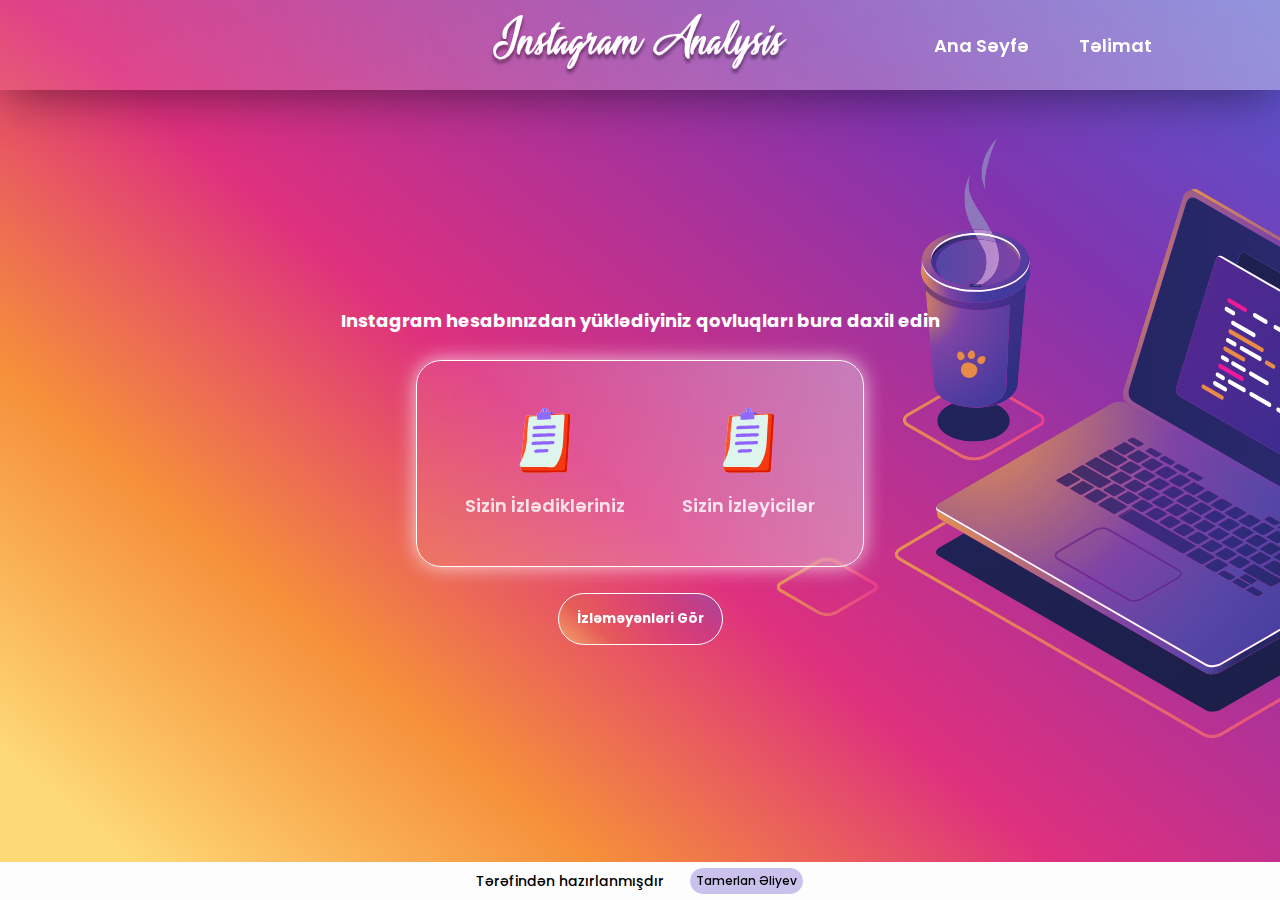
<file: index.html>
<!DOCTYPE html>
<html lang="en">

<head>
    <meta charset="UTF-8">
    <meta name="viewport" content="width=device-width, initial-scale=1.0">
    <link rel="icon" href="./assets/images/Logo.svg" sizes="192x192" />
    <link rel="stylesheet" href="./style.css">
    <title>Instagram Followers Analiz</title>
</head>

<body>

    <div class="container">


        <header>
            <nav>
                <div class="bg-img">
                    <img src="/assets/images/Group.svg" alt="logo">
                </div>
                <div class="category">
                    <img src="./assets/icons/Category.svg" alt="">
                    <ul>
                        <li><a href="index.html">Ana Səyfə</a></li>
                        <li><a href="./instruction/instruction.html">Təlimat</a></li>
                    </ul>
                </div>
               
            </nav>
        </header>



        <main>
            <p class="info">Instagram hesabınızdan yüklədiyiniz qovluqları bura daxil edin</p>
            <div class="head">

                <div class="lab">

                    <img src="./assets/icons/File.svg" alt="file">

                    <div class="file">
                        <label for="youFollowed">
                            <p>Sizin İzlədikləriniz</p>
                        </label>
                        <input id="youFollowed" type="file">
                    </div>

                </div>



                <div class="lab">

                    <img src="./assets/icons/File.svg" alt="file">
                    <label for="followers">
                        <p>Sizin İzləyicilər</p>
                    </label>
                    <input id="followers" type="file">

                </div>


            </div>
            <button id="btn">İzləməyənləri Gör</button>

            <div class="list">
                <ul>
                </ul>
            </div>
        </main>



        <footer>
            <div class="powered">
                <p>Tərəfindən hazırlanmışdır</p>
                <a target="_blank" href="https://github.com/TamerlanAlliyev">Tamerlan Əliyev</a>
            </div>
        </footer>

    </div>




    <script src="script.js"></script>
</body>

</html>
</file>
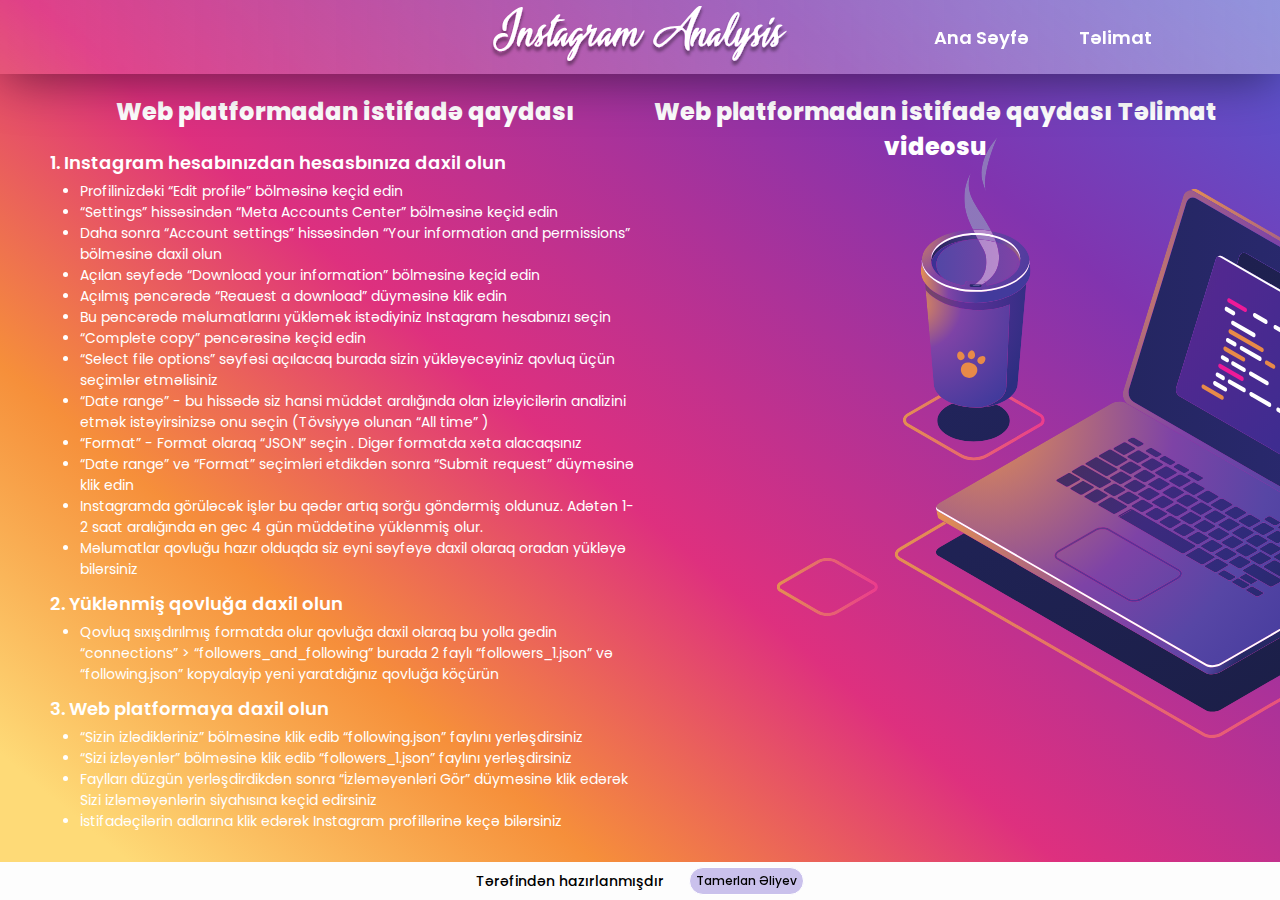
<file: instruction/instruction.html>
<!DOCTYPE html>
<html lang="en">

<head>
    <meta charset="UTF-8">
    <meta name="viewport" content="width=device-width, initial-scale=1.0">
    <link rel="icon" href="../assets/images/Logo.svg" sizes="192x192" />
    <link rel="stylesheet" href="./instruction.css">
    <title>Instagram Followers Analiz</title>
</head>

<body>

    <div class="container">


        <header>
            <nav>
                <div class="bg-img">
                    <img src="/assets/images/Group.svg" alt="logo">
                </div>
                <div class="category">
                    <img src="../assets/icons/Category.svg" alt="">
                    <ul>
                        <li><a href="../index.html">Ana Səyfə</a></li>
                        <li><a href="./instruction.html">Təlimat</a></li>
                    </ul>
                </div>

            </nav>
        </header>



        <main>

            <div class="introduction">

                <h2>Web platformadan istifadə qaydası</h2>
                <h4>1. Instagram hesabınızdan hesasbınıza daxil olun</h4>
                <ul>
                    <li>Profilinizdəki “Edit profile” bölməsinə keçid edin</li>
                    <li>“Settings” hissəsindən “Meta Accounts Center” bölməsinə keçid edin</li>
                    <li>Daha sonra “Account settings” hissəsindən “Your information and permissions” bölməsinə daxil
                        olun</li>
                    <li>Açılan səyfədə “Download your information” bölməsinə keçid edin</li>
                    <li>Açılmış pəncərədə “Reauest a download” düyməsinə klik edin</li>
                    <li>Bu pəncərədə məlumatlarını yükləmək istədiyiniz Instagram hesabınızı seçin</li>
                    <li>“Complete copy” pəncərəsinə keçid edin</li>
                    <li>“Select file options” səyfəsi açılacaq burada sizin yükləyəcəyiniz qovluq üçün seçimlər
                        etməlisiniz</li>
                    <li>“Date range” - bu hissədə siz hansi müddət aralığında olan izləyicilərin analizini etmək
                        istəyirsinizsə onu seçin (Tövsiyyə olunan “All time” ) </li>
                    <li>“Format” - Format olaraq “JSON” seçin . Digər formatda xəta alacaqsınız</li>
                    <li>“Date range” və “Format” seçimləri etdikdən sonra “Submit request” düyməsinə klik edin</li>
                    <li>Instagramda görüləcək işlər bu qədər artıq sorğu göndərmiş oldunuz. Adətən 1-2 saat aralığında
                        ən gec 4 gün müddətinə yüklənmiş olur.</li>
                    <li>Məlumatlar qovluğu hazır olduqda siz eyni səyfəyə daxil olaraq oradan yükləyə bilərsiniz </li>
                </ul>

                <h4>2. Yüklənmiş qovluğa daxil olun</h4>
                <ul>
                    <li>Qovluq sıxışdırılmış formatda olur qovluğa daxil olaraq bu yolla gedin “connections” >
                        “followers_and_following” burada 2 faylı “followers_1.json” və “following.json” kopyalayip yeni
                        yaratdığınız qovluğa köçürün</li>
                </ul>

                <h4>3. Web platformaya daxil olun</h4>
                <ul>
                    <li>“Sizin izlədikləriniz” bölməsinə klik edib “following.json” faylını yerləşdirsiniz</li>
                    <li>“Sizi izləyənlər” bölməsinə klik edib “followers_1.json” faylını yerləşdirsiniz</li>
                    <li>Faylları düzgün yerləşdirdikdən sonra “İzləməyənləri Gör” düyməsinə klik edərək Sizi
                        izləməyənlərin siyahısına keçid edirsiniz</li>
                    <li>İstifadəçilərin adlarına klik edərək Instagram profillərinə keçə bilərsiniz</li>
                </ul>

            </div>

            <div class="introduction">
                <h2>Web platformadan istifadə qaydası Təlimat videosu</h2>
                <iframe  src="https://www.youtube.com/embed/jLI2UjF06Zs" frameborder="0"
                    allowfullscreen></iframe>
            </div>


        </main>



        <footer>
            <div class="powered">
                <p>Tərəfindən hazırlanmışdır</p>
                <a target="_blank" href="https://github.com/TamerlanAlliyev">Tamerlan Əliyev</a>
            </div>
        </footer>

    </div>




    <script src="./instruction.js"></script>
</body>

</html>
</file>
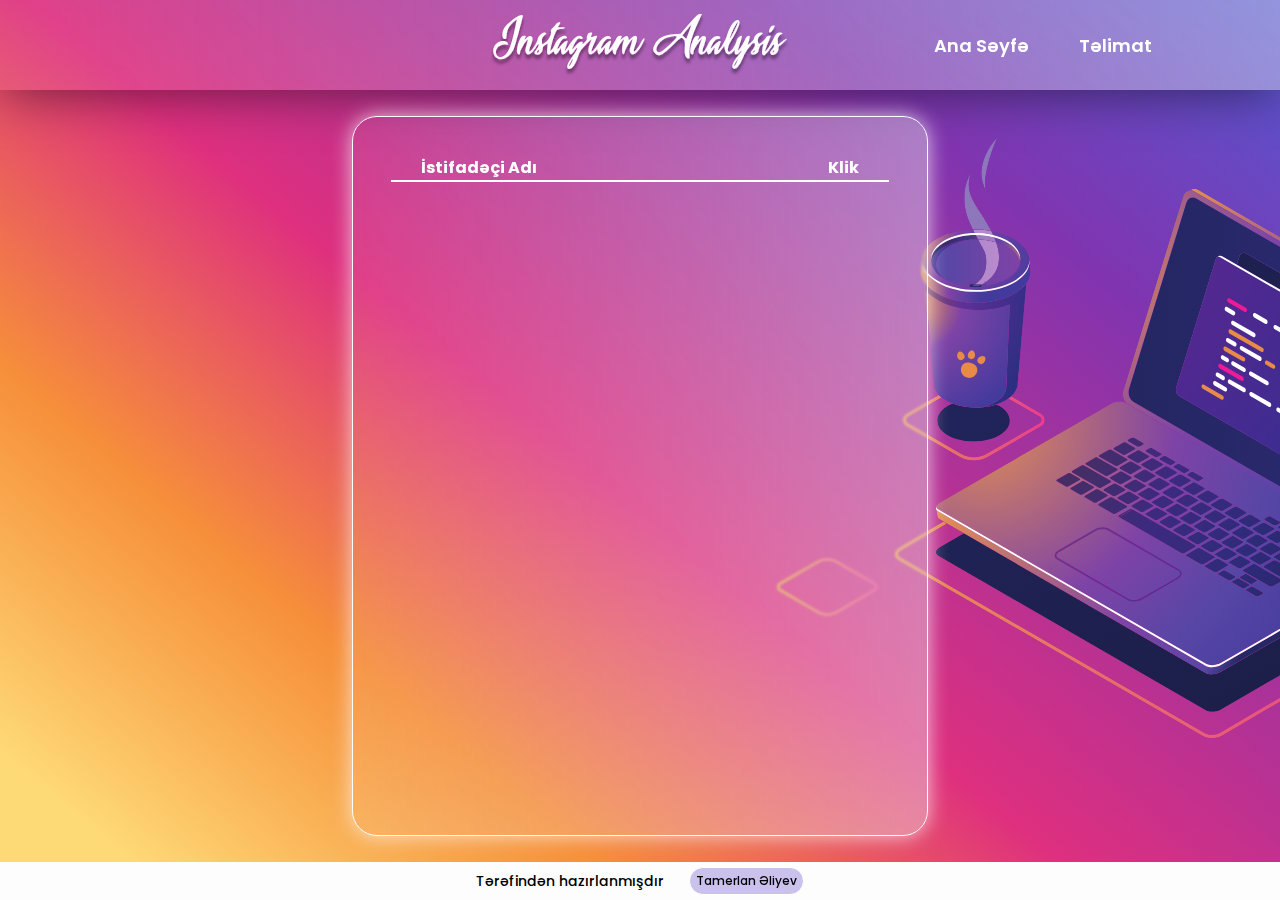
<file: list.page/list.html>
<!DOCTYPE html>
<html lang="en">

<head>
    <meta charset="UTF-8">
    <meta name="viewport" content="width=device-width, initial-scale=1.0">
    <link rel="icon" href="../assets/images/Logo.svg" sizes="192x192" />
    <link rel="stylesheet" href="./list.css">
    <title>Instagram Followers Analiz</title>
</head>

<body>

    <div class="container">
      
        
        <header>
            <nav>
                <div class="bg-img">
                    <img src="/assets/images/Group.svg" alt="logo">
                </div>
                <div class="category">
                    <img src="../assets/icons/Category.svg" alt="">
                    <ul>
                        <li><a href="../index.html">Ana Səyfə</a></li>
                        <li><a href="../instruction/instruction.html">Təlimat</a></li>
                    </ul>
                </div>
               
            </nav>
        </header>



        <main>


            <div class="head">

                <div class="head-info">
                    <div class="info">
                        <p>İstifadəçi Adı</p>
                        <p>Klik</p>
                    </div>
                    <div class="arrow"></div>
                </div>
                

                <div class="list">
                    <ul>

                        <!-- <li>
                            <div class="user-info">
                                <img src="../assets/icons/userprofil.svg" alt="">
                                <a target="_blank" href="https://www.instagram.com/tamerlanalliyev/">tamerlanalliyev</a>
                            </div>

                            <img src="../assets/icons/cricle.svg" alt="">
                        </li> -->




                    </ul>
                </div>

            </div>
            <!-- <div class="list">
                <ul>
                    <li><a target="_blank" href="https://www.instagram.com/tamerlanalliyev/">tamerlanalliyev</a></li>
                </ul>
            </div> -->
        </main>



        <footer>
            <div class="powered">
                <p>Tərəfindən hazırlanmışdır</p>
                <a target="_blank" href="https://github.com/TamerlanAlliyev">Tamerlan Əliyev</a>
            </div>
        </footer>

    </div>




    <script src="./list.js"></script>
</body>

</html>
</file>
<file: style.css>
@import url('https://fonts.googleapis.com/css2?family=Poppins:wght@100;200;300;400;500;600;700;800;900&display=swap');

  * {
    margin: 0;
    padding: 0;
    box-sizing: border-box;
    font-family: 'Poppins', sans-serif;
  }

  body {
    background-image: url(./assets/images/BackgrounImg.svg);
    background-repeat: no-repeat;
    background-size: cover;
    background-attachment: fixed;
  }

  .container {
    width: 100%;
    display: flex;
    flex-direction: column;
    justify-content: space-between;
    height: 100vh;
  }

  header {
    width: 100%;
    height: 90px;
    background: linear-gradient(to right, rgba(253, 253, 253, 0.079), rgba(239, 239, 239, 0.4));
    display: flex;
    justify-content: end;
    padding-right: 10%;
    align-items: center;
    position: relative;
    backdrop-filter: blur(1px);
    box-shadow: 0px 8px 50px -5px rgba(0, 0, 0, 0.5);

  }

  header .bg-img img {
    max-width: 300px;
    width: 300px;
    position: absolute;
    left: 50%;
    top: 50%;
    transform: translate(-50%, -50%);
    cursor: pointer;
  }

  header .category img {
    display: none;
  }


  header nav {
    display: flex;
    justify-content: end;
  }

  header .category ul{
    display: flex;
    list-style: none;
    gap: 50px;
    display: flex;
  }

  nav ul li a {
    text-decoration: none;
    color: white;
    font-size: 18px;
    font-weight: 600;
    transition: 0.5s;
    cursor: pointer;
  }

  main .info {
    color: white;
    font-weight: 700;
    font-size: 18px;
    margin-bottom: -3%;
  }

  main {
    top: -50px;
    width: 100%;
    display: flex;
    justify-content: center;
    align-items: center;
    flex-direction: column;
  }

  main .head {
    margin-top: 5%;
    width: 35%;
    padding: 3%;
    border-radius: 25px;
    border: 1.5px solid #ffffff;
    box-shadow: 0 0 20px 0px rgba(255, 255, 255, 0.735);
    background: linear-gradient(to right, rgba(253, 253, 253, 0.079), rgba(239, 239, 239, 0.4));
    backdrop-filter: blur(1px);
    display: flex;
    justify-content: space-around;
    gap: 10%;
  }

  main .head .lab img {
    width: 50%;
    height: 50%;
  }

  main .head .lab {
    display: flex;
    flex-direction: column;
    justify-content: center;
    align-items: center;
    gap: 15%;
  }

  main .head input {
    opacity: 0;
    position: absolute;
    width: 0;
    height: 0;
    overflow: hidden;
    visibility: hidden;
  }


  main .head p {
    text-decoration: none;
    color: rgba(255, 255, 255, 0.823);
    font-size: 18px;
    font-weight: 600;
    transition: 0.5s;
    cursor: pointer;
  }

  main .head p:hover {
    color: rgb(241, 179, 255);
    transition: 0.5s;
    cursor: pointer;
    text-decoration: none;
  }


  #btn {
    color: #fff;
    margin-top: 2%;
    font-weight: 700;
    padding: 15px 18px;
    border-radius: 50px;
    border: 1px solid #fff;
    background: linear-gradient(40deg, rgba(254, 218, 119, 0.579), rgba(227, 119, 45, 0.20), rgba(200, 44, 130, 0.16), rgba(140, 51, 169, 0.267), rgba(81, 92, 212, 0.398));
    backdrop-filter: blur(25px);
    cursor: pointer;
    transition: transform 0.2s;
  }

  #btn:hover {
    background: linear-gradient(320deg, rgba(254, 218, 119, 0.718), rgba(227, 118, 45, 0.726), rgba(200, 44, 130, 0.792), rgba(140, 51, 169, 0.709), rgba(81, 92, 212, 0.833));
    box-shadow: 0 0 10px 0px rgba(255, 255, 255, 0.735);
  }

  #btn:active {
    box-shadow: 0 0 30px 0px rgba(255, 255, 255, 0.735);
    transform: scale(0.95);
  }


  footer {
    width: 100%;
    background: #fdfdfd;

  }

  .powered {
    padding: 0.4%;
    display: flex;
    justify-content: center;
    align-items: center;
    gap: 25px;
    color: white;
    font-size: 18px;
  }

  .powered p {
    font-size: 14px;
    font-weight: 500;
    color: #000000;
  }

  .powered a {
    color: #000000;
    padding: 0.3% 0.5%;
    border-radius: 50px;
    border: 1px solid #fff;
    background: #2f09b93e;
    backdrop-filter: blur(25px);
    cursor: pointer;
    transition: transform 0.2s, box-shadow 0.2s;
    /* Transform ve box-shadow için 0.2 saniyelik bir geçiş */
    text-decoration: none;
    font-size: 12px;
    font-weight: 500;
  }

  .powered a:hover {
    color: #ffffff;
    background: linear-gradient(320deg, rgba(254, 218, 119, 0.718), rgba(227, 118, 45, 0.726), rgba(200, 44, 130, 0.792), rgba(140, 51, 169, 0.709), rgba(81, 92, 212, 0.833));
    box-shadow:
      0 0 10px 0px rgba(140, 51, 169, 0.709);
  }









/* ******************************************************************** */

/*                  961 PX              */

/* ******************************************************************** */





  @media only screen and (max-width:961px){



    body {
      background-image: url(./assets/images/TabletBG.svg);
      background-repeat: no-repeat;
      background-size: cover;
      background-attachment: fixed;
      background-position: center;
    }
  
    /* .container {
      width: 100%;
      display: flex;
      flex-direction: column;
      justify-content: space-between;
      height: 100vh;
    } */
  
    header {
      width: 100%;
      height: 50px;

    }
  
    header .bg-img img {
      max-width: 300px;
      width: 150px;
    }
  
    header .category img {
      display: block;
      width: 25px;
    }

    header .category ul{
      left: 0;
      top: 0;
      height: 70px;
      position: absolute;
      width: 50%;
      height: 100px;
      align-items: center;
      justify-content: center;
      background: #ffffff;
      z-index: 10;
      display: flex;
      border-radius: 50px;
      display: none;
      left: 50%;
      top: 250%;
      transform: translate(-50%, -50%);
    }
  
    header nav {
      display: flex;
      justify-content: end;
    }
  
    nav ul {
      list-style: none;
      gap: 50px;
      display: flex;
    }

    nav ul {
      list-style: none;
      gap: 25px;
    }

    nav ul li a {
      color: rgb(0, 0, 0); 
      font-size: 18px;
    }


    
    
    

    

    main .info {
      font-size: 14px;
      text-align: center;
    }

    main {
      top: -50px;
      width: 100%;
      display: flex;
      justify-content: center;
      align-items: center;
      flex-direction: column;
    }

    main .head {
      margin-top: 5%;
      width: 85%;
      padding: 3%;
      border-radius: 25px;
      border: 1.5px solid #ffffff;
      box-shadow: 0 0 20px 0px rgba(255, 255, 255, 0.735);
      background: linear-gradient(to right, rgba(253, 253, 253, 0.079), rgba(239, 239, 239, 0.4));
      backdrop-filter: blur(1px);
      display: flex;
      justify-content: space-around;
      gap: 10%;
      /* z-index: -1; */
    }

    main .head .lab img {
      width: 50%;
      height: 50%;
    }

    main .head .lab {
      display: flex;
      flex-direction: column;
      justify-content: center;
      align-items: center;
      gap: 15%;
    }

    main .head input {
      opacity: 0;
      position: absolute;
      width: 0;
      height: 0;
      overflow: hidden;
      visibility: hidden;
    }


    main .head p {
      text-decoration: none;
      color: rgba(255, 255, 255, 0.823);
      font-size: 18px;
      font-weight: 600;
      transition: 0.5s;
      cursor: pointer;
    }

    main .head p:hover {
      color: rgb(241, 179, 255);
      transition: 0.5s;
      cursor: pointer;
      text-decoration: none;
    }




    #btn {
      color: #fff;
      margin-top: 5%;
      font-weight: 700;
      padding: 15px 18px;
      border-radius: 50px;
      border: 1px solid #fff;
      background: linear-gradient(40deg, rgba(254, 218, 119, 0.579), rgba(227, 119, 45, 0.20), rgba(200, 44, 130, 0.16), rgba(140, 51, 169, 0.267), rgba(81, 92, 212, 0.398));
      backdrop-filter: blur(25px);
      cursor: pointer;
      transition: transform 0.2s;
    }

    #btn:hover {
      background: linear-gradient(320deg, rgba(254, 218, 119, 0.718), rgba(227, 118, 45, 0.726), rgba(200, 44, 130, 0.792), rgba(140, 51, 169, 0.709), rgba(81, 92, 212, 0.833));
      box-shadow: 0 0 10px 0px rgba(255, 255, 255, 0.735);
    }

    #btn:active {
      box-shadow: 0 0 30px 0px rgba(255, 255, 255, 0.735);
      transform: scale(0.95);
    }

    .powered {
      padding: 10px;
      font-size: 15px;
    }
  
    .powered p {
      font-size: 12px;
  
    }
  
    .powered a {
      padding: 8px 12px;
      font-size: 12px;
    }




  }



  








/* ******************************************************************** */

/*                  961 PX              */

/* ******************************************************************** */





@media only screen and (max-width:561px){



  body {
    background-image: url(./assets/images/MobileBG.svg);
  }

  header .category ul{
    width: 80%;
    height: 70px;
  }

  nav ul li a {
    color: rgb(0, 0, 0); 
    font-size: 14px;
  }

  main .head {
    width: 90%;
    padding: 2%;
  }

  main .head .lab img {
    width: 45%;
    height: 45%;
  }

  main .head p {
    font-size: 17px;
  }

  main .head p {
    font-size: 14px;
}
  #btn {
    margin-top: 5%;
    padding: 12px 15px;
  }

  #btn:hover {
    background: linear-gradient(320deg, rgba(254, 218, 119, 0.718), rgba(227, 118, 45, 0.726), rgba(200, 44, 130, 0.792), rgba(140, 51, 169, 0.709), rgba(81, 92, 212, 0.833));
    box-shadow: 0 0 10px 0px rgba(255, 255, 255, 0.735);
  }

  #btn:active {
    box-shadow: 0 0 30px 0px rgba(255, 255, 255, 0.735);
    transform: scale(0.95);
  }


}
</file>
<file: instruction/instruction.css>
@import url('https://fonts.googleapis.com/css2?family=Poppins:wght@100;200;300;400;500;600;700;800;900&display=swap');

* {
  margin: 0;
  padding: 0;
  box-sizing: border-box;
  font-family: 'Poppins', sans-serif;
}

body {
  background-image: url(../assets/images/BackgrounImg.svg);
  background-repeat: no-repeat;
  background-size: cover;
  background-attachment: fixed;
}

.container {
  width: 100%;
  display: flex;
  flex-direction: column;
  justify-content: space-between;
  height: 100vh;
}

header {
  width: 100%;
  height: 90px;
  background: linear-gradient(to right, rgba(253, 253, 253, 0.079), rgba(239, 239, 239, 0.4));
  display: flex;
  justify-content: end;
  padding-right: 10%;
  align-items: center;
  position: relative;
  backdrop-filter: blur(1px);
  box-shadow: 0px 8px 50px -5px rgba(0, 0, 0, 0.5);

}

header .bg-img img {
  max-width: 300px;
  width: 300px;
  position: absolute;
  left: 50%;
  top: 50%;
  transform: translate(-50%, -50%);
  cursor: pointer;
}

header .category img {
  display: none;
}


header nav {
  display: flex;
  justify-content: space-around;
}

/* nav ul {
  list-style: none;
  gap: 50px;
  display: flex;
} */
header .category ul {
  display: flex;
  list-style: none;
  gap: 50px;
  display: flex;
}

nav ul li a {
  text-decoration: none;
  color: white;
  font-size: 18px;
  font-weight: 600;
  transition: 0.5s;
  cursor: pointer;
}





/* ******************* *************************/


main {
  margin: 20px 50px;
  display: flex;
}


main .introduction {
  width: 50%;
}

main .introduction:nth-child(2) {
  display: flex;
  flex-direction: column;
  align-items: center;
}


main .introduction h2 {
  display: flex;
  justify-content: center;
  color: white;
  font-weight: 800;
  margin-bottom: 20px;
  text-align: center;
}

main .introduction h4 {
  font-size: 18px;
  font-weight: 600;
  margin-bottom: 5px;
  color: white;
}

main .introduction ul {
  margin-bottom: 10px;
  margin-left: 30px;
}

main .introduction ul li {
  font-size: 14px;
  font-weight: 400;
  color: white;
}





.head {
  display: flex;
  justify-content: space-around;
  align-items: center;
}


  iframe {
    margin-top: 10px;
    width: 80%;
    height: 50%; 
  }



/* ******************* *************************/






footer {
  width: 100%;
  background: #fdfdfd;
}

.powered {
  padding: 0.4%;
  display: flex;
  justify-content: center;
  align-items: center;
  gap: 25px;
  color: white;
  font-size: 18px;
}

.powered p {
  font-size: 14px;
  font-weight: 500;
  color: #000000;
}

.powered a {
  color: #000000;
  padding: 0.3% 0.5%;
  border-radius: 50px;
  border: 1px solid #fff;
  background: #2f09b93e;
  backdrop-filter: blur(25px);
  cursor: pointer;
  transition: transform 0.2s, box-shadow 0.2s;
  /* Transform ve box-shadow için 0.2 saniyelik bir geçiş */
  text-decoration: none;
  font-size: 12px;
  font-weight: 500;
}

.powered a:hover {
  color: #ffffff;
  background: linear-gradient(320deg, rgba(254, 218, 119, 0.718), rgba(227, 118, 45, 0.726), rgba(200, 44, 130, 0.792), rgba(140, 51, 169, 0.709), rgba(81, 92, 212, 0.833));
  box-shadow:
    0 0 10px 0px rgba(140, 51, 169, 0.709);
}


















/* ******************************************************************** */

/*                  961 PX              */

/* ******************************************************************** */





@media only screen and (max-width:961px) {



  body {
    background-image: url(../assets/images/TabletBG.svg);
    background-repeat: no-repeat;
    background-size: cover;
    background-attachment: fixed;
    background-position: center;
  }

  /* .container {
    width: 100%;
    display: flex;
    flex-direction: column;
    justify-content: space-between;
    height: 100vh;
  } */

  header {
    width: 100%;
    height: 50px;
    /* display: flex;
    justify-content: end;
    padding-right: 10%;
    align-items: center;
    position: relative; */
  }

  header .bg-img img {
    max-width: 300px;
    width: 150px;
    /* position: absolute;
    left: 50%;
    top: 50%;
    transform: translate(-50%, -50%);
    cursor: pointer; */
  }

  header .category img {
    display: block;
    width: 25px;
    margin: 18px;
  }

  header .category ul {
    left: 0;
    top: 0;

    position: absolute;
    width: 50%;
    height: 70px;
    align-items: center;
    justify-content: center;
    background: #ffffff;
    z-index: 10;
    display: flex;
    border-radius: 50px;
    display: none;
    left: 50%;
    top: 250%;
    transform: translate(-50%, -50%);



  }

  header nav {
    display: flex;
    justify-content: end;
  }

  nav ul {
    list-style: none;
    gap: 50px;
    display: flex;
  }

  nav ul {
    list-style: none;
    gap: 25px;
  }

  nav ul li a {
    color: rgb(0, 0, 0);
    font-size: 18px;
  }











  main {
    margin: 10px 20px;
    flex-direction: column;
    justify-content: center;
    gap: 25px;
  }
  
  
  main .introduction {
    width: 100%;
  }
  
  /* main .introduction:nth-child(2) {
    display: flex;
    flex-direction: column;
    align-items: center;
  } */
  
  
  main .introduction h2 {
    margin-bottom: 14px;
    font-size: 18px;
  }
  
  main .introduction h4 {
    font-size: 14px;
  }
  
  
  main .introduction ul {
    margin-bottom: 10px;
    margin-left: 30px;
  }
  
  main .introduction ul li {
    font-size: 12px;
  }
  
  
  
  
  
  .head {
    display: flex;
    justify-content: space-around;
    align-items: center;
  }
  
  iframe {
    margin-top: 10px;
    width: 374px;
    height: 210px;
  }

  /* iframe {
    margin-top: 10px;
    width: 280px;
    height: 157.5px;
  } */





    





  .powered {
    padding: 10px;
    font-size: 15px;
  }

  .powered p {
    font-size: 12px;

  }

  .powered a {
    padding: 8px 12px;
    font-size: 12px;
  }




}












/* ******************************************************************** */

/*                  961 PX              */

/* ******************************************************************** */





@media only screen and (max-width:561px) {



  body {
    background-image: url(../assets/images/MobileBG.svg);
  }

  header .category ul {
    width: 80%;
    height: 70px;
  }

  nav ul li a {
    color: rgb(0, 0, 0);
    font-size: 14px;
  }


.category img{
  margin: 10px;
}

  

  main {
    margin: 15px 10px;
  }
  
/*   
  main .introduction {
    width: 100%;
  } */
  
  /* main .introduction:nth-child(2) {
    display: flex;
    flex-direction: column;
    align-items: center;
  } */
  
  
  main .introduction h2 {
    margin: 15px 0 10px;
  }
  
  main .introduction h4 {
    font-size: 14px;
  }
  
  
  main .introduction ul {
    margin-left: 20px;
  }
  
  iframe {
    width: 280px;
    height: 157.5px;
  }





  /* ******************* *************************/




}
</file>
<file: list.page/list.css>
@import url('https://fonts.googleapis.com/css2?family=Poppins:wght@100;200;300;400;500;600;700;800;900&display=swap');

* {
  margin: 0;
  padding: 0;
  box-sizing: border-box;
  font-family: 'Poppins', sans-serif;
}

body {
  background-image: url(../assets/images/BackgrounImg.svg);
  background-repeat: no-repeat;
  background-size: cover;
  background-attachment: fixed;
}

.container {
  width: 100%;
  display: flex;
  flex-direction: column;
  justify-content: space-between;
  height: 100vh;
}

header {
  width: 100%;
  height: 90px;
  background: linear-gradient(to right, rgba(253, 253, 253, 0.079), rgba(239, 239, 239, 0.4));
  display: flex;
  justify-content: end;
  padding-right: 10%;
  align-items: center;
  position: relative;
  backdrop-filter: blur(1px);
  box-shadow: 0px 8px 50px -5px rgba(0, 0, 0, 0.5);

}

header .bg-img img {
  max-width: 300px;
  width: 300px;
  position: absolute;
  left: 50%;
  top: 50%;
  transform: translate(-50%, -50%);
  cursor: pointer;
}

header .category img {
  display: none;
}


header nav {
  display: flex;
  justify-content: end;
}

/* nav ul {
  list-style: none;
  gap: 50px;
  display: flex;
} */
header .category ul {
  display: flex;
  list-style: none;
  gap: 50px;
  display: flex;
}

nav ul li a {
  text-decoration: none;
  color: white;
  font-size: 18px;
  font-weight: 600;
  transition: 0.5s;
  cursor: pointer;
}





/* ******************* *************************/





main {
  /* top: -50px; */
  width: 100%;
  display: flex;
  justify-content: center;
  align-items: center;
  flex-direction: column;
  height: 80%;
}



main {
  margin: 20px auto;
}

main .head {
 display: flex;
  flex-direction: column;
  width: 45%;
  padding: 3%;
  border-radius: 25px;
  border: 1.5px solid #ffffff;
  box-shadow: 0 0 20px 0px rgba(255, 255, 255, 0.735);
  background: linear-gradient(to right, rgba(253, 253, 253, 0.079), rgba(239, 239, 239, 0.4));
  backdrop-filter: blur(1px);
  gap: 20px;
  max-height: 100%;
  height: 100%;
}


.head-info {
  width: 100%;
  /* height: 20%; */
}

.info {
  width: 100%;
  display: flex;
  justify-content: space-between;
  padding: 0 30px;
}

.info p{
  color: white;
  font-weight: 700;
}

.arrow {
  width: 100%;
  height: 2px;
  background: #fff;
}



.list {
  /* background: #a17474; */
  overflow: auto;
  max-height: 100%;
}

.list::-webkit-scrollbar {
  width: 12px;
}

.list::-webkit-scrollbar-thumb {
  background-color: rgba(175, 5, 110, 0.487);
  border-radius: 8px;
}

.list::-webkit-scrollbar-track {
  background-color: transparent;
}




.user-info {
  display: flex;
  align-items: center;
  gap: 20px;
}

.list img {
  width: 20px;
  height: 20px;
}

.user-info img {
  width: 40px;
  height: 40px;
}



.list li {
  list-style: none;
  display: flex;
  justify-content: space-between;
  padding: 20px;
  align-items: center;
}

.list a {
  text-decoration: none;
  color: #ffffff;
  font-size: 14px;
  font-weight: 500;
}

.list li:hover {
  background: #ffffff30;
  border-radius: 40px 0 0 40px;
}




/* ******************* *************************/






footer {
  width: 100%;
  background: #fdfdfd;

}

.powered {
  padding: 0.4%;
  display: flex;
  justify-content: center;
  align-items: center;
  gap: 25px;
  color: white;
  font-size: 18px;
}

.powered p {
  font-size: 14px;
  font-weight: 500;
  color: #000000;
}

.powered a {
  color: #000000;
  padding: 0.3% 0.5%;
  border-radius: 50px;
  border: 1px solid #fff;
  background: #2f09b93e;
  backdrop-filter: blur(25px);
  cursor: pointer;
  transition: transform 0.2s, box-shadow 0.2s;
  /* Transform ve box-shadow için 0.2 saniyelik bir geçiş */
  text-decoration: none;
  font-size: 12px;
  font-weight: 500;
}

.powered a:hover {
  color: #ffffff;
  background: linear-gradient(320deg, rgba(254, 218, 119, 0.718), rgba(227, 118, 45, 0.726), rgba(200, 44, 130, 0.792), rgba(140, 51, 169, 0.709), rgba(81, 92, 212, 0.833));
  box-shadow:
    0 0 10px 0px rgba(140, 51, 169, 0.709);
}


















/* ******************************************************************** */

/*                  961 PX              */

/* ******************************************************************** */





@media only screen and (max-width:961px){



  body {
    background-image: url(../assets/images/TabletBG.svg);
    background-repeat: no-repeat;
    background-size: cover;
    background-attachment: fixed;
    background-position: center;
  }

  /* .container {
    width: 100%;
    display: flex;
    flex-direction: column;
    justify-content: space-between;
    height: 100vh;
  } */

  header {
    width: 100%;
    height: 50px;
    /* display: flex;
    justify-content: end;
    padding-right: 10%;
    align-items: center;
    position: relative; */
  }

  header .bg-img img {
    max-width: 300px;
    width: 150px;
    /* position: absolute;
    left: 50%;
    top: 50%;
    transform: translate(-50%, -50%);
    cursor: pointer; */
  }

  header .category img {
    display: block;
    width: 25px;
    /* translate: 1000ms ease; */

  }

  header .category ul{
    left: 0;
    top: 0;

    position: absolute;
    width: 50%;
    height: 70px;
    align-items: center;
    justify-content: center;
    background: #ffffff;
    z-index: 10;
    display: flex;
    border-radius: 50px;
    display: none;
    left: 50%;
    top: 250%;
    transform: translate(-50%, -50%);


    
  }

  header nav {
    display: flex;
    justify-content: end;
  }

  nav ul {
    list-style: none;
    gap: 50px;
    display: flex;
  }

  nav ul {
    list-style: none;
    gap: 25px;
  }

  nav ul li a {
    color: rgb(0, 0, 0); 
    font-size: 18px;
  }


  main .head {
    width: 90%;
    height: 100%;
    padding: 4%;
    gap: 10px;
  }
  
  





  .powered {
    padding: 10px;
    font-size: 15px;
  }

  .powered p {
    font-size: 12px;

  }

  .powered a {
    padding: 8px 12px;
    font-size: 12px;
  }




}












/* ******************************************************************** */

/*                  961 PX              */

/* ******************************************************************** */





@media only screen and (max-width:561px){



body {
  background-image: url(../assets/images/MobileBG.svg);
}

header .category ul{
  width: 80%;
  height: 70px;
}

nav ul li a {
  color: rgb(0, 0, 0); 
  font-size: 14px;
}




  /* ******************* *************************/

 
  
  main .head p{
    color: white;
    font-size: 12px;
    font-weight: 700;
  }
  .list::-webkit-scrollbar {
    width: 8px;
  }
  
  .user-info {
    display: flex;
    align-items: center;
    gap: 12px;
  }
  
  .list img {
    width: 15px;
    height: 15px;
  }
  
  .user-info img {
    width: 34px;
    height: 34px;
  }
  .list li {
    padding: 12px;
  }
  
  .list a {
    font-size: 14px;
  }
  


}
</file>
